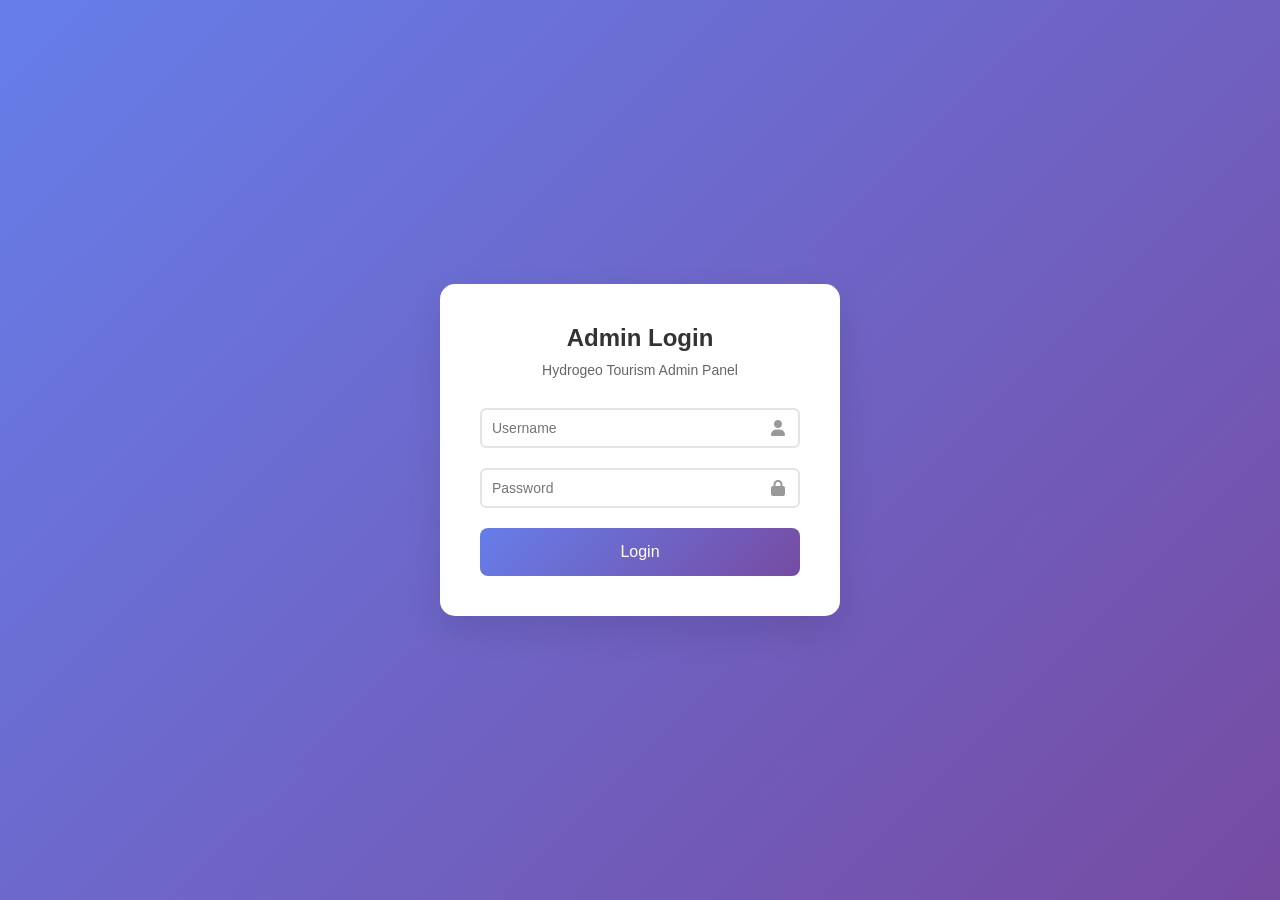
<file: admin.html>
<!DOCTYPE html>
<html lang="en">
<head>
    <meta charset="UTF-8">
    <meta name="viewport" content="width=device-width, initial-scale=1.0, maximum-scale=1.0, user-scalable=no">
    <title>Admin Panel - Hydrogeo Tourism</title>
    <link rel="stylesheet" href="admin-styles.css">
    <link rel="stylesheet" href="https://cdnjs.cloudflare.com/ajax/libs/font-awesome/6.0.0/css/all.min.css">
</head>
<body>
    <div class="admin-container">
        <!-- Login Form -->
        <div class="login-container" id="loginContainer">
            <div class="login-card">
                <div class="login-header">
                    <h2>Admin Login</h2>
                    <p>Hydrogeo Tourism Admin Panel</p>
                </div>
                <form id="loginForm">
                    <div class="form-group">
                        <input type="text" id="username" placeholder="Username" required>
                        <i class="fas fa-user"></i>
                    </div>
                    <div class="form-group">
                        <input type="password" id="password" placeholder="Password" required>
                        <i class="fas fa-lock"></i>
                    </div>
                    <button type="submit" class="login-btn">Login</button>
                </form>
            </div>
        </div>

        <!-- Admin Dashboard -->
        <div class="admin-dashboard" id="adminDashboard" style="display: none;">
            <!-- Sidebar -->
            <div class="sidebar">
                <div class="sidebar-header">
                    <h3>Admin Panel</h3>
                </div>
                <nav class="sidebar-nav">
                    <a href="#" class="nav-item active" data-section="dashboard">
                        <i class="fas fa-tachometer-alt"></i> Dashboard
                    </a>
                    <a href="#" class="nav-item" data-section="articles">
                        <i class="fas fa-newspaper"></i> Articles
                    </a>
                    <a href="#" class="nav-item" data-section="gallery">
                        <i class="fas fa-images"></i> Gallery
                    </a>
                    <a href="#" class="nav-item" data-section="research">
                        <i class="fas fa-file-pdf"></i> Research Papers
                    </a>
                    <a href="#" class="nav-item" data-section="about">
                        <i class="fas fa-user"></i> About Section
                    </a>
                    <a href="#" class="nav-item" data-section="contact">
                        <i class="fas fa-envelope"></i> Contact Info
                    </a>
                    <a href="#" class="nav-item" id="logoutBtn">
                        <i class="fas fa-sign-out-alt"></i> Logout
                    </a>
                </nav>
            </div>

            <!-- Main Content -->
            <div class="main-content">
                <div class="content-header">
                    <button class="mobile-menu-toggle" onclick="toggleMobileMenu()">
                        <i class="fas fa-bars"></i>
                    </button>
                    <h1 id="sectionTitle">Dashboard</h1>
                    <button class="btn btn-primary" id="addNewBtn" onclick="admin.openAddModal()" style="display: none;">
                        <i class="fas fa-plus"></i> Add New
                    </button>
                </div>

                <div class="content-body">
                    <!-- Dashboard Section -->
                    <div class="section-content active" id="dashboard-content">
                        <div class="stats-grid">
                            <div class="stat-card">
                                <i class="fas fa-newspaper"></i>
                                <div class="stat-info">
                                    <h3 id="articlesCount">0</h3>
                                    <p>Articles</p>
                                </div>
                            </div>
                            <div class="stat-card">
                                <i class="fas fa-images"></i>
                                <div class="stat-info">
                                    <h3 id="galleryCount">0</h3>
                                    <p>Gallery Images</p>
                                </div>
                            </div>
                            <div class="stat-card">
                                <i class="fas fa-file-pdf"></i>
                                <div class="stat-info">
                                    <h3 id="researchCount">0</h3>
                                    <p>Research Papers</p>
                                </div>
                            </div>
                        </div>
                        
                        <!-- Add import button -->
                        <div class="dashboard-actions" style="margin-top: 30px; text-align: center;">
                            <button class="btn btn-warning" onclick="admin.forceImportContent()" style="margin-right: 10px;">
                                <i class="fas fa-undo"></i> Reset to Default Data
                            </button>
                            <button class="btn btn-danger" onclick="admin.clearAllData()">
                                <i class="fas fa-trash-alt"></i> Clear All Data
                            </button>
                        </div>
                    </div>

                    <!-- Articles Section -->
                    <div class="section-content" id="articles-content">
                        <div class="content-table">
                            <table id="articlesTable">
                                <thead>
                                    <tr>
                                        <th>Title</th>
                                        <th>Image</th>
                                        <th>Description</th>
                                        <th>Actions</th>
                                    </tr>
                                </thead>
                                <tbody></tbody>
                            </table>
                        </div>
                    </div>

                    <!-- Gallery Section -->
                    <div class="section-content" id="gallery-content">
                        <div class="gallery-grid" id="galleryGrid"></div>
                    </div>

                    <!-- Research Papers Section -->
                    <div class="section-content" id="research-content">
                        <div class="content-table">
                            <table id="researchTable">
                                <thead>
                                    <tr>
                                        <th>Title</th>
                                        <th>Description</th>
                                        <th>Pages</th>
                                        <th>Year</th>
                                        <th>Actions</th>
                                    </tr>
                                </thead>
                                <tbody></tbody>
                            </table>
                        </div>
                    </div>

                    <!-- About Section -->
                    <div class="section-content" id="about-content">
                        <div class="about-form">
                            <form id="aboutForm">
                                <div class="form-group">
                                    <label>Profile Image</label>
                                    <input type="file" id="profileImage" accept="image/*">
                                    <div class="image-preview" id="profilePreview"></div>
                                </div>
                                <div class="form-group">
                                    <label>Name</label>
                                    <input type="text" id="profileName" placeholder="Dr. Name">
                                </div>
                                <div class="form-group">
                                    <label>Qualifications</label>
                                    <textarea id="profileQualifications" rows="4" placeholder="Enter qualifications..."></textarea>
                                </div>
                                <div class="form-group">
                                    <label>Position</label>
                                    <textarea id="profilePosition" rows="3" placeholder="Enter position details..."></textarea>
                                </div>
                                <button type="submit" class="btn btn-primary">Update About Section</button>
                            </form>
                        </div>
                    </div>

                    <!-- Contact Section -->
                    <div class="section-content" id="contact-content">
                        <div class="contact-form">
                            <form id="contactForm">
                                <div class="form-group">
                                    <label>Location</label>
                                    <input type="text" id="contactLocation" placeholder="City, State, Country">
                                </div>
                                <div class="form-group">
                                    <label>Email</label>
                                    <input type="email" id="contactEmail" placeholder="email@example.com">
                                </div>
                                <div class="form-group">
                                    <label>Phone</label>
                                    <input type="tel" id="contactPhone" placeholder="+91 9999999999">
                                </div>
                                <button type="submit" class="btn btn-primary">Update Contact Info</button>
                            </form>
                        </div>
                    </div>
                </div>
            </div>
        </div>

        <!-- Modal for Add/Edit -->
        <div class="modal" id="editModal">
            <div class="modal-content">
                <div class="modal-header">
                    <h3 id="modalTitle">Add New Item</h3>
                    <button class="modal-close">&times;</button>
                </div>
                <div class="modal-body">
                    <form id="editForm">
                        <div id="formFields"></div>
                        <div class="modal-actions">
                            <button type="button" class="btn btn-secondary" id="cancelBtn">Cancel</button>
                            <button type="submit" class="btn btn-primary">Save</button>
                        </div>
                    </form>
                </div>
            </div>
        </div>
    </div>

    <script src="admin-script.js"></script>
</body>
</html>
</file>
<file: admin-styles.css>
* {
    margin: 0;
    padding: 0;
    box-sizing: border-box;
}

body {
    font-family: 'Segoe UI', Tahoma, Geneva, Verdana, sans-serif;
    background: #f8f9fa;
}

/* Login Styles */
.login-container {
    display: flex;
    justify-content: center;
    align-items: center;
    min-height: 100vh;
    background: linear-gradient(135deg, #667eea 0%, #764ba2 100%);
}

.login-card {
    background: white;
    padding: 40px;
    border-radius: 15px;
    box-shadow: 0 15px 35px rgba(0, 0, 0, 0.1);
    width: 100%;
    max-width: 400px;
}

.login-header {
    text-align: center;
    margin-bottom: 30px;
}

.login-header h2 {
    color: #333;
    margin-bottom: 10px;
}

.login-header p {
    color: #666;
    font-size: 14px;
}

.form-group {
    position: relative;
    margin-bottom: 20px;
}

.form-group input {
    width: 100%;
    padding: 15px 45px 15px 15px;
    border: 2px solid #e1e5e9;
    border-radius: 8px;
    font-size: 16px;
    transition: border-color 0.3s;
}

.form-group input:focus {
    outline: none;
    border-color: #667eea;
}

.form-group i {
    position: absolute;
    right: 15px;
    top: 50%;
    transform: translateY(-50%);
    color: #999;
}

.login-btn {
    width: 100%;
    padding: 15px;
    background: linear-gradient(135deg, #667eea 0%, #764ba2 100%);
    color: white;
    border: none;
    border-radius: 8px;
    font-size: 16px;
    cursor: pointer;
    transition: transform 0.3s;
}

.login-btn:hover {
    transform: translateY(-2px);
}

/* Admin Dashboard */
.admin-dashboard {
    display: flex;
    min-height: 100vh;
}

.sidebar {
    width: 250px;
    background: #2c3e50;
    color: white;
    position: fixed;
    height: 100vh;
    overflow-y: auto;
}

.sidebar-header {
    padding: 20px;
    border-bottom: 1px solid #34495e;
}

.sidebar-header h3 {
    color: #ecf0f1;
}

.sidebar-nav {
    padding: 20px 0;
}

.nav-item {
    display: block;
    padding: 15px 20px;
    color: #bdc3c7;
    text-decoration: none;
    transition: all 0.3s;
    border-left: 3px solid transparent;
}

.nav-item:hover,
.nav-item.active {
    background: #34495e;
    color: #ecf0f1;
    border-left-color: #3498db;
}

.nav-item i {
    margin-right: 10px;
    width: 20px;
}

.main-content {
    margin-left: 250px;
    flex: 1;
    padding: 0;
}

.content-header {
    background: white;
    padding: 20px 30px;
    border-bottom: 1px solid #e1e5e9;
    display: flex;
    justify-content: space-between;
    align-items: center;
}

.content-header h1 {
    color: #2c3e50;
    font-size: 24px;
}

.content-body {
    padding: 30px;
}

.section-content {
    display: none;
}

.section-content.active {
    display: block;
}

/* Stats Grid */
.stats-grid {
    display: grid;
    grid-template-columns: repeat(auto-fit, minmax(250px, 1fr));
    gap: 20px;
    margin-bottom: 30px;
}

.stat-card {
    background: white;
    padding: 25px;
    border-radius: 10px;
    box-shadow: 0 2px 10px rgba(0, 0, 0, 0.1);
    display: flex;
    align-items: center;
    gap: 20px;
}

.stat-card i {
    font-size: 2.5rem;
    color: #3498db;
}

.stat-info h3 {
    font-size: 2rem;
    color: #2c3e50;
    margin-bottom: 5px;
}

.stat-info p {
    color: #7f8c8d;
    font-size: 14px;
}

/* Tables */
.content-table {
    background: white;
    border-radius: 10px;
    overflow: hidden;
    box-shadow: 0 2px 10px rgba(0, 0, 0, 0.1);
}

table {
    width: 100%;
    border-collapse: collapse;
}

th, td {
    padding: 15px;
    text-align: left;
    border-bottom: 1px solid #e1e5e9;
}

th {
    background: #f8f9fa;
    font-weight: 600;
    color: #2c3e50;
}

/* Buttons */
.btn {
    padding: 10px 20px;
    border: none;
    border-radius: 6px;
    cursor: pointer;
    font-size: 14px;
    transition: all 0.3s;
    text-decoration: none;
    display: inline-flex;
    align-items: center;
    gap: 8px;
}

.btn-primary {
    background: #3498db;
    color: white;
}

.btn-primary:hover {
    background: #2980b9;
}

.btn-secondary {
    background: #95a5a6;
    color: white;
}

.btn-danger {
    background: #e74c3c;
    color: white;
}

.btn-success {
    background: #27ae60;
    color: white;
}

.btn-sm {
    padding: 5px 10px;
    font-size: 12px;
}

/* Gallery Grid */
.gallery-grid {
    display: grid;
    grid-template-columns: repeat(auto-fill, minmax(250px, 1fr));
    gap: 20px;
}

.gallery-item {
    background: white;
    border-radius: 10px;
    overflow: hidden;
    box-shadow: 0 2px 10px rgba(0, 0, 0, 0.1);
    position: relative;
}

.gallery-item img {
    width: 100%;
    height: 200px;
    object-fit: cover;
}

.gallery-item-info {
    padding: 15px;
}

.gallery-item-actions {
    position: absolute;
    top: 10px;
    right: 10px;
    display: flex;
    gap: 5px;
}

/* Modal */
.modal {
    display: none;
    position: fixed;
    top: 0;
    left: 0;
    width: 100%;
    height: 100%;
    background: rgba(0, 0, 0, 0.5);
    z-index: 1000;
    justify-content: center;
    align-items: center;
}

.modal.active {
    display: flex;
}

.modal-content {
    background: white;
    border-radius: 10px;
    width: 90%;
    max-width: 600px;
    max-height: 90vh;
    overflow-y: auto;
}

.modal-header {
    padding: 20px;
    border-bottom: 1px solid #e1e5e9;
    display: flex;
    justify-content: space-between;
    align-items: center;
}

.modal-close {
    background: none;
    border: none;
    font-size: 24px;
    cursor: pointer;
    color: #999;
}

.modal-body {
    padding: 20px;
}

.modal-actions {
    display: flex;
    gap: 10px;
    justify-content: flex-end;
    margin-top: 20px;
}

/* Form Styles */
.form-group {
    margin-bottom: 20px;
}

.form-group label {
    display: block;
    margin-bottom: 5px;
    font-weight: 600;
    color: #2c3e50;
}

.form-group input,
.form-group textarea,
.form-group select {
    width: 100%;
    padding: 10px;
    border: 2px solid #e1e5e9;
    border-radius: 6px;
    font-size: 14px;
    transition: border-color 0.3s;
}

.form-group input:focus,
.form-group textarea:focus,
.form-group select:focus {
    outline: none;
    border-color: #3498db;
}

.image-preview {
    margin-top: 10px;
}

.image-preview img {
    max-width: 200px;
    max-height: 200px;
    border-radius: 6px;
    border: 2px solid #e1e5e9;
}

/* Hide mobile menu toggle on desktop */
.mobile-menu-toggle {
    display: none;
}

/* Responsive */
@media (max-width: 768px) {
    .sidebar {
        transform: translateX(-100%);
        transition: transform 0.3s;
        z-index: 1000;
    }

    .sidebar.active {
        transform: translateX(0);
    }

    .main-content {
        margin-left: 0;
    }

    .content-header {
        padding: 15px 20px;
    }

    .content-body {
        padding: 20px;
    }

    .stats-grid {
        grid-template-columns: 1fr;
    }

    /* Show mobile menu toggle on mobile */
    .mobile-menu-toggle {
        display: block !important;
    }
}

/* Enhanced Mobile Responsiveness for Admin Panel */

@media (max-width: 768px) {
    .admin-container {
        flex-direction: column;
    }
    
    .sidebar {
        position: fixed;
        top: 0;
        left: -280px;
        height: 100vh;
        width: 280px;
        z-index: 1000;
        transition: left 0.3s ease;
        box-shadow: 2px 0 10px rgba(0,0,0,0.1);
    }
    
    .sidebar.active {
        left: 0;
    }
    
    .main-content {
        margin-left: 0;
        width: 100%;
    }
    
    .content-header {
        padding: 15px 20px;
        position: relative;
    }
    
    /* Add mobile menu toggle */
    .mobile-menu-toggle {
        display: block;
        position: absolute;
        left: 20px;
        top: 50%;
        transform: translateY(-50%);
        background: none;
        border: none;
        font-size: 20px;
        color: #333;
        cursor: pointer;
    }
    
    .content-body {
        padding: 15px;
    }
    
    /* Fix stats grid for mobile */
    .stats-grid {
        grid-template-columns: repeat(auto-fit, minmax(150px, 1fr));
        gap: 15px;
    }
    
    .stat-card {
        padding: 15px;
        text-align: center;
    }
    
    .stat-card i {
        font-size: 2rem;
        margin-bottom: 8px;
    }
    
    .stat-card h3 {
        font-size: 1.5rem;
    }
    
    /* Fix tables for mobile */
    .table-container {
        overflow-x: auto;
        -webkit-overflow-scrolling: touch;
    }
    
    table {
        min-width: 600px;
        font-size: 14px;
    }
    
    th, td {
        padding: 8px 6px;
        white-space: nowrap;
    }
    
    /* Fix gallery grid for mobile */
    .gallery-grid {
        grid-template-columns: repeat(auto-fit, minmax(120px, 1fr));
        gap: 10px;
    }
    
    .gallery-item {
        border-radius: 8px;
    }
    
    .gallery-item img {
        height: 120px;
    }
    
    .gallery-item-info h4 {
        font-size: 12px;
        margin: 5px 0;
    }
    
    .gallery-item-info p {
        font-size: 10px;
    }
    
    .gallery-item-actions {
        padding: 5px;
        gap: 5px;
    }
    
    .gallery-item-actions .btn {
        padding: 4px 8px;
        font-size: 12px;
    }
}

/* Modal responsiveness */
@media (max-width: 768px) {
    .modal-content {
        width: 95%;
        max-width: none;
        margin: 20px auto;
        max-height: calc(100vh - 40px);
    }
    
    .modal-header {
        padding: 15px;
    }
    
    .modal-body {
        padding: 15px;
    }
    
    .form-group {
        margin-bottom: 15px;
    }
    
    .form-group label {
        font-size: 14px;
        margin-bottom: 5px;
    }
    
    .form-group input,
    .form-group textarea,
    .form-group select {
        font-size: 16px; /* Prevents zoom on iOS */
        padding: 10px;
    }
    
    .modal-actions {
        flex-direction: column;
        gap: 10px;
    }
    
    .modal-actions .btn {
        width: 100%;
        padding: 12px;
    }
}

/* Very small screens (phones in portrait) */
@media (max-width: 480px) {
    .content-header h1 {
        font-size: 1.5rem;
    }
    
    .btn {
        padding: 8px 12px;
        font-size: 13px;
    }
    
    .stats-grid {
        grid-template-columns: 1fr 1fr;
        gap: 10px;
    }
    
    .stat-card {
        padding: 12px;
    }
    
    .stat-card h3 {
        font-size: 1.2rem;
    }
    
    .gallery-grid {
        grid-template-columns: repeat(auto-fit, minmax(100px, 1fr));
        gap: 8px;
    }
    
    .gallery-item img {
        height: 100px;
    }
}

/* Landscape orientation fixes */
@media (max-height: 500px) and (orientation: landscape) {
    .sidebar {
        height: 100vh;
        overflow-y: auto;
    }
    
    .modal-content {
        max-height: 90vh;
        overflow-y: auto;
    }
}

/* Touch-friendly improvements */
@media (hover: none) and (pointer: coarse) {
    .btn {
        min-height: 44px; /* iOS recommended touch target */
        min-width: 44px;
    }
    
    .nav-item {
        min-height: 48px;
        display: flex;
        align-items: center;
    }
    
    .gallery-item-actions .btn {
        min-height: 36px;
        min-width: 36px;
    }
    
    /* Larger touch targets for mobile */
    .popup-close,
    .pdf-modal-close {
        min-height: 44px;
        min-width: 44px;
        display: flex;
        align-items: center;
        justify-content: center;
    }
}
</file>
